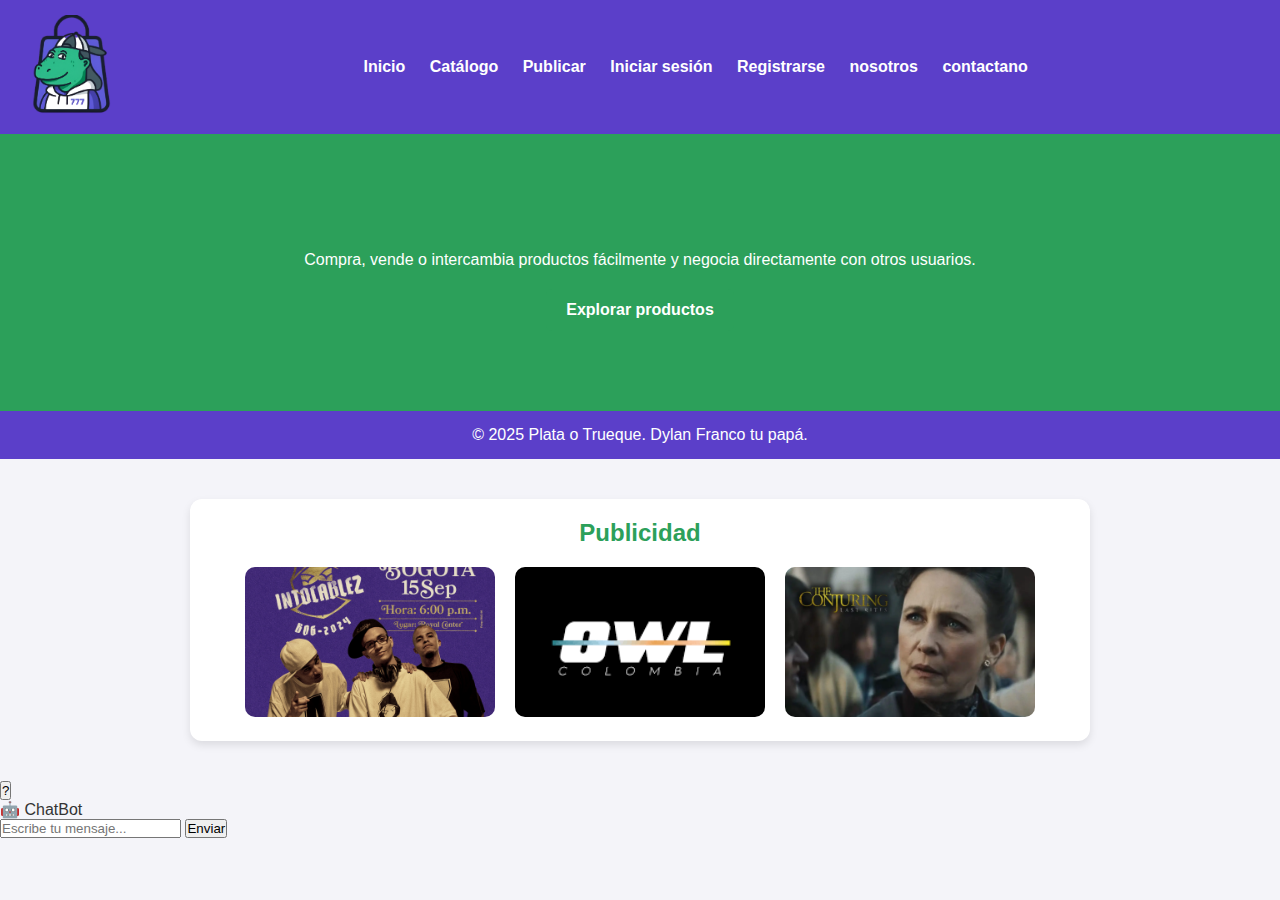
<file: index.html>
<!DOCTYPE html>
<html lang="es">
<head>
  <meta charset="UTF-8">
  <meta name="viewport" content="width=device-width, initial-scale=1.0">
  <title>Plata o Trueque</title>
  <link rel="stylesheet" href="styles.css">
  <title>Mi página</title>
  <link rel="icon" type="image/x-icon" href="logo.ico">

</head>
<body>
  <header>
    <div class="logo">
      <img src="logo.png" alt="Plata o Trueque">
    </div>
    <nav id="menu"></nav>
    <div id="perfil-container" class="perfil-container"></div>
  </header>

  <main>
    <section class="hero" id="bienvenida">
      <h1>Bienvenido a Plata o Trueque</h1>
      <p>Compra, vende o intercambia productos fácilmente y negocia directamente con otros usuarios.</p>
      <a href="catalogo.html" class="btn">Explorar productos</a>
    </section>
  </main>

  <footer>
    <p>&copy; 2025 Plata o Trueque. Dylan Franco tu papá.</p>
  </footer>

  <script>
    const menu = document.getElementById("menu");
    const perfilContainer = document.getElementById("perfil-container");
    const usuario = JSON.parse(localStorage.getItem("usuario"));
    const logueado = localStorage.getItem("logueado");

    if(logueado === "true" && usuario){
      // Menú principal reducido
      menu.innerHTML = `
        <a href="index.html">Inicio</a>
        <a href="catalogo.html">Catálogo</a>
        <a href="publicar.html">Publicar</a>
        <a href="nosotros.html">nosotros</a>
        <a href="contacto.html">contactanos</a>
      `;

      // Foto de perfil
      perfilContainer.innerHTML = `
        <img src="${usuario.foto || 'default.png'}" alt="Perfil" class="perfil-foto" onclick="togglePerfilMenu()">
        <div id="perfil-menu" class="perfil-menu">
          <p><strong>${usuario.nombre}</strong></p>
          <p>${usuario.correo}</p>
          <a href="#" onclick="logout()">Cerrar sesión</a>
        </div>
      `;

      document.getElementById("bienvenida").innerHTML = `
        <h1>¡Hola, ${usuario.nombre}!</h1>
        <p>Explora los productos o publica algo para intercambiar.</p>
        <a href="catalogo.html" class="btn">Ir al catálogo</a>
      `;
    } else {
      menu.innerHTML = `
        <a href="index.html">Inicio</a>
        <a href="catalogo.html">Catálogo</a>
        <a href="publicar.html">Publicar</a>
        <a href="inicioses.html">Iniciar sesión</a>
        <a href="reg.html">Registrarse</a>
        <a href="nosotros.html">nosotros</a>
        <a href="contacto.html">contactano</a>
      `;
    }

    function togglePerfilMenu(){
      const menu = document.getElementById("perfil-menu");
      menu.classList.toggle("show");
    }

    function logout(){
      localStorage.setItem("logueado", "false");
      window.location.href = "index.html";
    }
  </script>
  <div id="perfil-menu" class="perfil-menu">
  <p><strong>${usuario.nombre}</strong></p>
  <p>${usuario.correo}</p>
  <a href="perfil.html">Editar perfil</a>
  <a href="#" onclick="logout()">Cerrar sesión</a>
</div>
<section class="publicidad">
  <h2>Publicidad</h2>
  <div class="anuncios">
    <div class="anuncio">
      <a href="https://alcolirykoz.com/" target="_blank">
        <img src="ad1.jpg" alt="Publicidad 1">
      </a>
    </div>
    <div class="anuncio">
      <a href="https://www.owlcolombia.com/?srsltid=AfmBOoq9RC80V1n2nNoo2dZggU5v62E9jQwVh7_CdHKDck160W_w3xq_" target="_blank">
        <img src="ad2.jpg" alt="Publicidad 2">
      </a>
    </div>
    <div class="anuncio">
      <a href="https://www.youtube.com/watch?v=nXObaGjH4Pc&ab_channel=WarnerBros.PicturesLatinoam%C3%A9rica" target="_blank">
        <img src="ad3.jpg" alt="Publicidad 3">
      </a>
    </div>
  </div>
</section>

  <button class="chatbot-btn" id="chatbotBtn">?</button>

  <!-- Ventana de chat -->
  <div class="chat-window" id="chatWindow">
    <div class="chat-header">🤖 ChatBot</div>
    <div class="chat-messages" id="chatMessages"></div>
    <div class="chat-input">
      <input type="text" id="userInput" placeholder="Escribe tu mensaje...">
      <button id="sendBtn">Enviar</button>
    </div>
  </div>


</body>
</html>
</file>
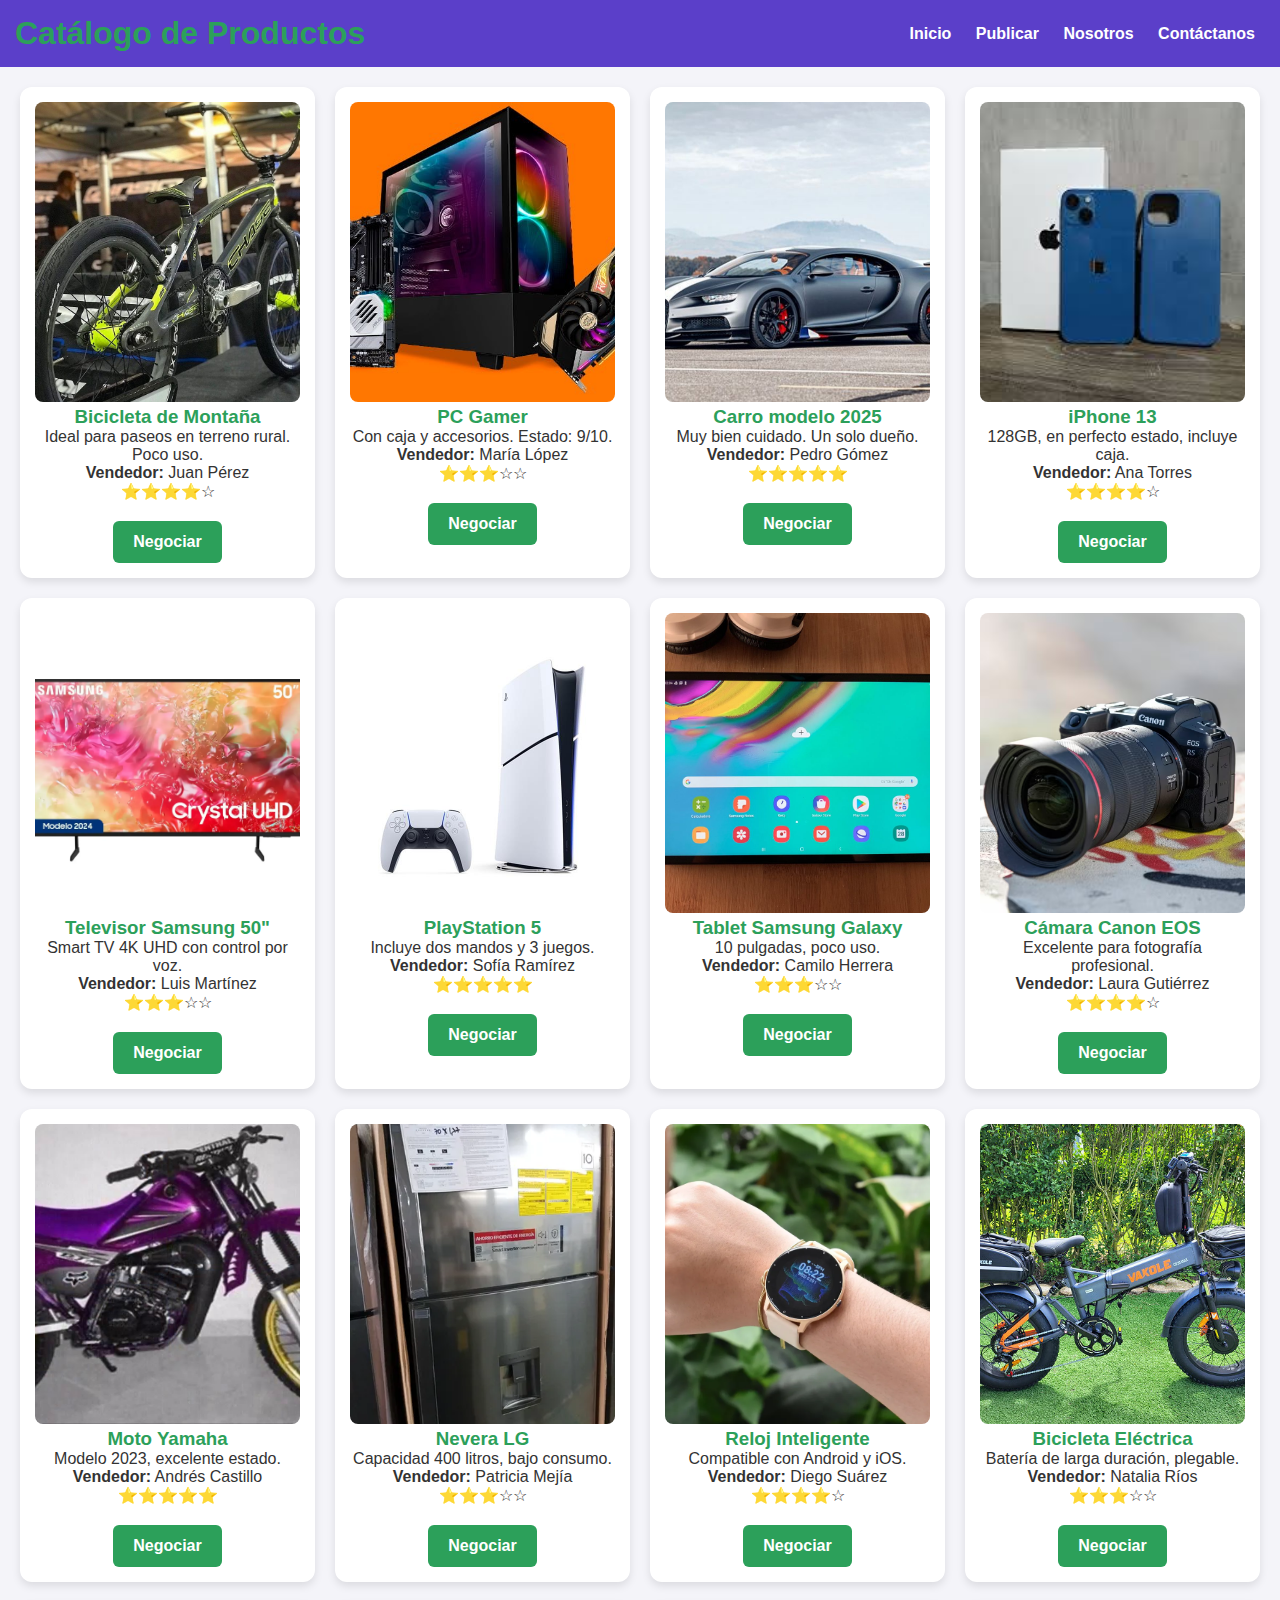
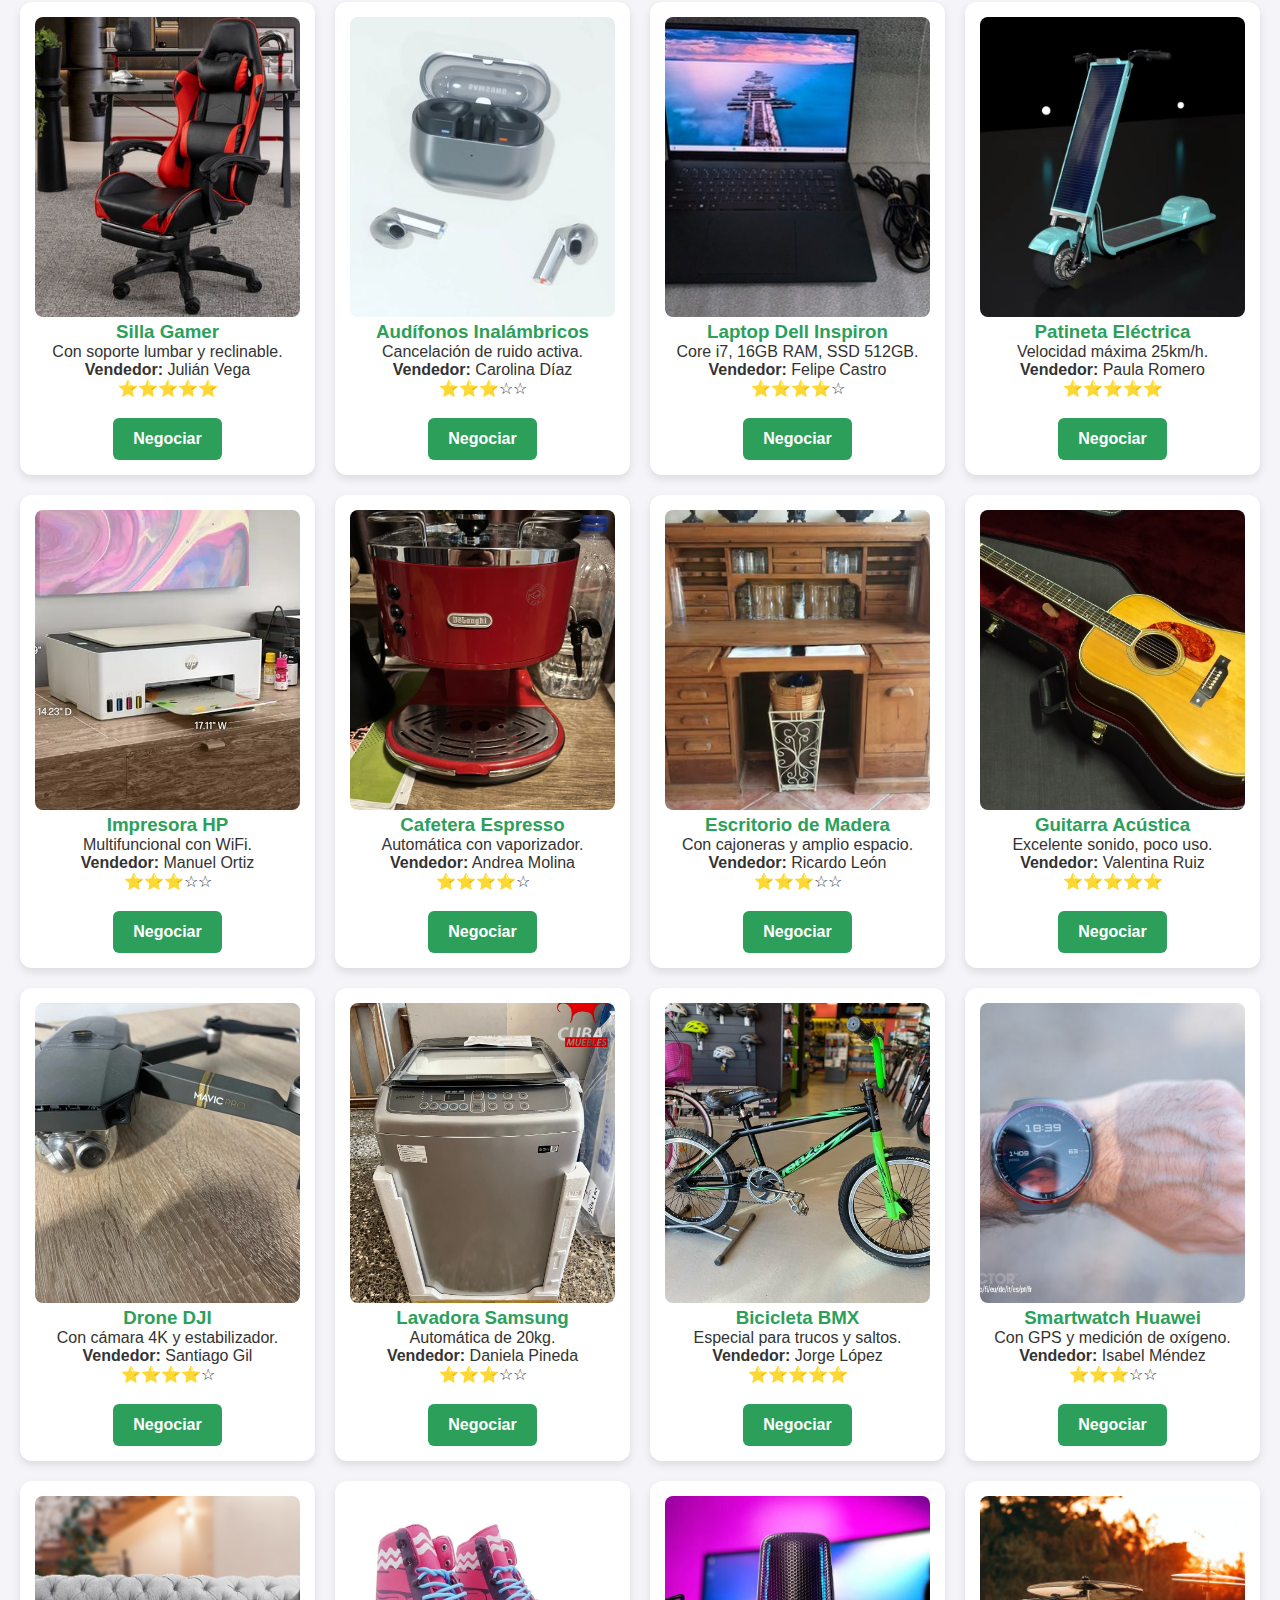
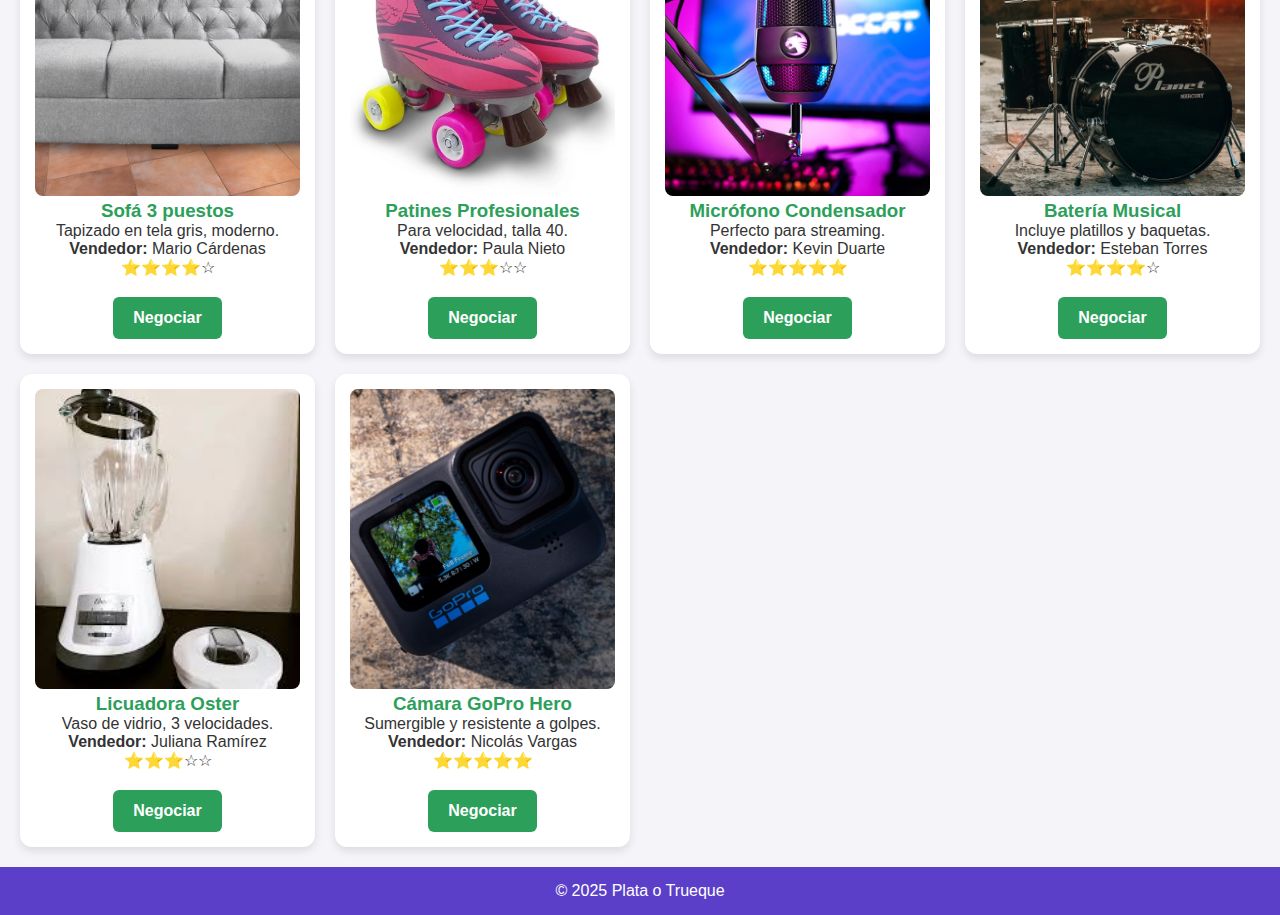
<file: catalogo.html>
<!DOCTYPE html>
<html lang="es">
<head>
  <meta charset="UTF-8">
  <meta name="viewport" content="width=device-width, initial-scale=1.0">
  <title>Catálogo - Plata o Trueque</title>
  <link rel="stylesheet" href="styles.css">
</head>
<body>
  <header>
    <h1>Catálogo de Productos</h1>
    <nav>
      <a href="index.html">Inicio</a>
      <a href="publicar.html">Publicar</a>
      <a href="nosotros.html">Nosotros</a>
      <a href="contacto.html">Contáctanos</a>
    </nav>
  </header>

  <main>
    <section class="catalogo">

      <!-- Producto 1 -->
      <div class="producto">
        <img src="bici.jpg" alt="Bicicleta">
        <h3>Bicicleta de Montaña</h3>
        <p>Ideal para paseos en terreno rural. Poco uso.</p>
        <p><strong>Vendedor:</strong> Juan Pérez</p>
        <div class="estrellas">⭐⭐⭐⭐☆</div>
        <a href="chat.html" class="btn">Negociar</a>
      </div>

      <!-- Producto 2 -->
      <div class="producto">
        <img src="pc.jpg" alt="PC Gamer">
        <h3>PC Gamer</h3>
        <p>Con caja y accesorios. Estado: 9/10.</p>
        <p><strong>Vendedor:</strong> María López</p>
        <div class="estrellas">⭐⭐⭐☆☆</div>
        <a href="chat.html" class="btn">Negociar</a>
      </div>

      <!-- Producto 3 -->
      <div class="producto">
        <img src="carro.jpg" alt="Carro">
        <h3>Carro modelo 2025</h3>
        <p>Muy bien cuidado. Un solo dueño.</p>
        <p><strong>Vendedor:</strong> Pedro Gómez</p>
        <div class="estrellas">⭐⭐⭐⭐⭐</div>
        <a href="chat.html" class="btn">Negociar</a>
      </div>

      <!-- Producto 4 -->
      <div class="producto">
        <img src="producto4.jpg" alt="Celular">
        <h3>iPhone 13</h3>
        <p>128GB, en perfecto estado, incluye caja.</p>
        <p><strong>Vendedor:</strong> Ana Torres</p>
        <div class="estrellas">⭐⭐⭐⭐☆</div>
        <a href="chat.html" class="btn">Negociar</a>
      </div>

      <!-- Producto 5 -->
      <div class="producto">
        <img src="producto5.jpg" alt="Televisor">
        <h3>Televisor Samsung 50"</h3>
        <p>Smart TV 4K UHD con control por voz.</p>
        <p><strong>Vendedor:</strong> Luis Martínez</p>
        <div class="estrellas">⭐⭐⭐☆☆</div>
        <a href="chat.html" class="btn">Negociar</a>
      </div>

      <!-- Producto 6 -->
      <div class="producto">
        <img src="producto6.jpg" alt="Consola PS5">
        <h3>PlayStation 5</h3>
        <p>Incluye dos mandos y 3 juegos.</p>
        <p><strong>Vendedor:</strong> Sofía Ramírez</p>
        <div class="estrellas">⭐⭐⭐⭐⭐</div>
        <a href="chat.html" class="btn">Negociar</a>
      </div>

      <!-- Producto 7 -->
      <div class="producto">
        <img src="producto7.jpg" alt="Tablet">
        <h3>Tablet Samsung Galaxy</h3>
        <p>10 pulgadas, poco uso.</p>
        <p><strong>Vendedor:</strong> Camilo Herrera</p>
        <div class="estrellas">⭐⭐⭐☆☆</div>
        <a href="chat.html" class="btn">Negociar</a>
      </div>

      <!-- Producto 8 -->
      <div class="producto">
        <img src="producto8.jpg" alt="Cámara">
        <h3>Cámara Canon EOS</h3>
        <p>Excelente para fotografía profesional.</p>
        <p><strong>Vendedor:</strong> Laura Gutiérrez</p>
        <div class="estrellas">⭐⭐⭐⭐☆</div>
        <a href="chat.html" class="btn">Negociar</a>
      </div>

      <!-- Producto 9 -->
      <div class="producto">
        <img src="producto9.jpg" alt="Moto">
        <h3>Moto Yamaha</h3>
        <p>Modelo 2023, excelente estado.</p>
        <p><strong>Vendedor:</strong> Andrés Castillo</p>
        <div class="estrellas">⭐⭐⭐⭐⭐</div>
        <a href="chat.html" class="btn">Negociar</a>
      </div>

      <!-- Producto 10 -->
      <div class="producto">
        <img src="producto10.jpg" alt="Nevera">
        <h3>Nevera LG</h3>
        <p>Capacidad 400 litros, bajo consumo.</p>
        <p><strong>Vendedor:</strong> Patricia Mejía</p>
        <div class="estrellas">⭐⭐⭐☆☆</div>
        <a href="chat.html" class="btn">Negociar</a>
      </div>

      <!-- Producto 11 -->
      <div class="producto">
        <img src="producto11.jpg" alt="Reloj">
        <h3>Reloj Inteligente</h3>
        <p>Compatible con Android y iOS.</p>
        <p><strong>Vendedor:</strong> Diego Suárez</p>
        <div class="estrellas">⭐⭐⭐⭐☆</div>
        <a href="chat.html" class="btn">Negociar</a>
      </div>

      <!-- Producto 12 -->
      <div class="producto">
        <img src="producto12.jpg" alt="Bicicleta Eléctrica">
        <h3>Bicicleta Eléctrica</h3>
        <p>Batería de larga duración, plegable.</p>
        <p><strong>Vendedor:</strong> Natalia Ríos</p>
        <div class="estrellas">⭐⭐⭐☆☆</div>
        <a href="chat.html" class="btn">Negociar</a>
      </div>

      <!-- Producto 13 -->
      <div class="producto">
        <img src="producto13.jpg" alt="Silla Gamer">
        <h3>Silla Gamer</h3>
        <p>Con soporte lumbar y reclinable.</p>
        <p><strong>Vendedor:</strong> Julián Vega</p>
        <div class="estrellas">⭐⭐⭐⭐⭐</div>
        <a href="chat.html" class="btn">Negociar</a>
      </div>

      <!-- Producto 14 -->
      <div class="producto">
        <img src="producto14.jpg" alt="Audífonos">
        <h3>Audífonos Inalámbricos</h3>
        <p>Cancelación de ruido activa.</p>
        <p><strong>Vendedor:</strong> Carolina Díaz</p>
        <div class="estrellas">⭐⭐⭐☆☆</div>
        <a href="chat.html" class="btn">Negociar</a>
      </div>

      <!-- Producto 15 -->
      <div class="producto">
        <img src="producto15.jpg" alt="Laptop">
        <h3>Laptop Dell Inspiron</h3>
        <p>Core i7, 16GB RAM, SSD 512GB.</p>
        <p><strong>Vendedor:</strong> Felipe Castro</p>
        <div class="estrellas">⭐⭐⭐⭐☆</div>
        <a href="chat.html" class="btn">Negociar</a>
      </div>

      <!-- Producto 16 -->
      <div class="producto">
        <img src="producto16.jpg" alt="Patineta Eléctrica">
        <h3>Patineta Eléctrica</h3>
        <p>Velocidad máxima 25km/h.</p>
        <p><strong>Vendedor:</strong> Paula Romero</p>
        <div class="estrellas">⭐⭐⭐⭐⭐</div>
        <a href="chat.html" class="btn">Negociar</a>
      </div>

      <!-- Producto 17 -->
      <div class="producto">
        <img src="producto17.jpg" alt="Impresora">
        <h3>Impresora HP</h3>
        <p>Multifuncional con WiFi.</p>
        <p><strong>Vendedor:</strong> Manuel Ortiz</p>
        <div class="estrellas">⭐⭐⭐☆☆</div>
        <a href="chat.html" class="btn">Negociar</a>
      </div>

      <!-- Producto 18 -->
      <div class="producto">
        <img src="producto18.jpg" alt="Cafetera">
        <h3>Cafetera Espresso</h3>
        <p>Automática con vaporizador.</p>
        <p><strong>Vendedor:</strong> Andrea Molina</p>
        <div class="estrellas">⭐⭐⭐⭐☆</div>
        <a href="chat.html" class="btn">Negociar</a>
      </div>

      <!-- Producto 19 -->
      <div class="producto">
        <img src="producto19.jpg" alt="Escritorio">
        <h3>Escritorio de Madera</h3>
        <p>Con cajoneras y amplio espacio.</p>
        <p><strong>Vendedor:</strong> Ricardo León</p>
        <div class="estrellas">⭐⭐⭐☆☆</div>
        <a href="chat.html" class="btn">Negociar</a>
      </div>

      <!-- Producto 20 -->
      <div class="producto">
        <img src="producto20.jpg" alt="Guitarra">
        <h3>Guitarra Acústica</h3>
        <p>Excelente sonido, poco uso.</p>
        <p><strong>Vendedor:</strong> Valentina Ruiz</p>
        <div class="estrellas">⭐⭐⭐⭐⭐</div>
        <a href="chat.html" class="btn">Negociar</a>
      </div>

      <!-- Producto 21 -->
      <div class="producto">
        <img src="producto21.jpg" alt="Drone">
        <h3>Drone DJI</h3>
        <p>Con cámara 4K y estabilizador.</p>
        <p><strong>Vendedor:</strong> Santiago Gil</p>
        <div class="estrellas">⭐⭐⭐⭐☆</div>
        <a href="chat.html" class="btn">Negociar</a>
      </div>

      <!-- Producto 22 -->
      <div class="producto">
        <img src="producto22.jpg" alt="Lavadora">
        <h3>Lavadora Samsung</h3>
        <p>Automática de 20kg.</p>
        <p><strong>Vendedor:</strong> Daniela Pineda</p>
        <div class="estrellas">⭐⭐⭐☆☆</div>
        <a href="chat.html" class="btn">Negociar</a>
      </div>

      <!-- Producto 23 -->
      <div class="producto">
        <img src="producto23.jpg" alt="Bicicleta BMX">
        <h3>Bicicleta BMX</h3>
        <p>Especial para trucos y saltos.</p>
        <p><strong>Vendedor:</strong> Jorge López</p>
        <div class="estrellas">⭐⭐⭐⭐⭐</div>
        <a href="chat.html" class="btn">Negociar</a>
      </div>

      <!-- Producto 24 -->
      <div class="producto">
        <img src="producto24.jpg" alt="Smartwatch">
        <h3>Smartwatch Huawei</h3>
        <p>Con GPS y medición de oxígeno.</p>
        <p><strong>Vendedor:</strong> Isabel Méndez</p>
        <div class="estrellas">⭐⭐⭐☆☆</div>
        <a href="chat.html" class="btn">Negociar</a>
      </div>

      <!-- Producto 25 -->
      <div class="producto">
        <img src="producto25.jpg" alt="Sofá">
        <h3>Sofá 3 puestos</h3>
        <p>Tapizado en tela gris, moderno.</p>
        <p><strong>Vendedor:</strong> Mario Cárdenas</p>
        <div class="estrellas">⭐⭐⭐⭐☆</div>
        <a href="chat.html" class="btn">Negociar</a>
      </div>

      <!-- Producto 26 -->
      <div class="producto">
        <img src="producto26.jpg" alt="Patines">
        <h3>Patines Profesionales</h3>
        <p>Para velocidad, talla 40.</p>
        <p><strong>Vendedor:</strong> Paula Nieto</p>
        <div class="estrellas">⭐⭐⭐☆☆</div>
        <a href="chat.html" class="btn">Negociar</a>
      </div>

      <!-- Producto 27 -->
      <div class="producto">
        <img src="producto27.jpg" alt="Micrófono">
        <h3>Micrófono Condensador</h3>
        <p>Perfecto para streaming.</p>
        <p><strong>Vendedor:</strong> Kevin Duarte</p>
        <div class="estrellas">⭐⭐⭐⭐⭐</div>
        <a href="chat.html" class="btn">Negociar</a>
      </div>

      <!-- Producto 28 -->
      <div class="producto">
        <img src="producto28.jpg" alt="Batería">
        <h3>Batería Musical</h3>
        <p>Incluye platillos y baquetas.</p>
        <p><strong>Vendedor:</strong> Esteban Torres</p>
        <div class="estrellas">⭐⭐⭐⭐☆</div>
        <a href="chat.html" class="btn">Negociar</a>
      </div>

      <!-- Producto 29 -->
      <div class="producto">
        <img src="producto29.jpg" alt="Licuadora">
        <h3>Licuadora Oster</h3>
        <p>Vaso de vidrio, 3 velocidades.</p>
        <p><strong>Vendedor:</strong> Juliana Ramírez</p>
        <div class="estrellas">⭐⭐⭐☆☆</div>
        <a href="chat.html" class="btn">Negociar</a>
      </div>

      <!-- Producto 30 -->
      <div class="producto">
        <img src="producto30.jpg" alt="Cámara GoPro">
        <h3>Cámara GoPro Hero</h3>
        <p>Sumergible y resistente a golpes.</p>
        <p><strong>Vendedor:</strong> Nicolás Vargas</p>
        <div class="estrellas">⭐⭐⭐⭐⭐</div>
        <a href="chat.html" class="btn">Negociar</a>
      </div>

    </section>
  </main>

  <footer>
    <p>&copy; 2025 Plata o Trueque</p>
  </footer>
</body>
</html>
</file>
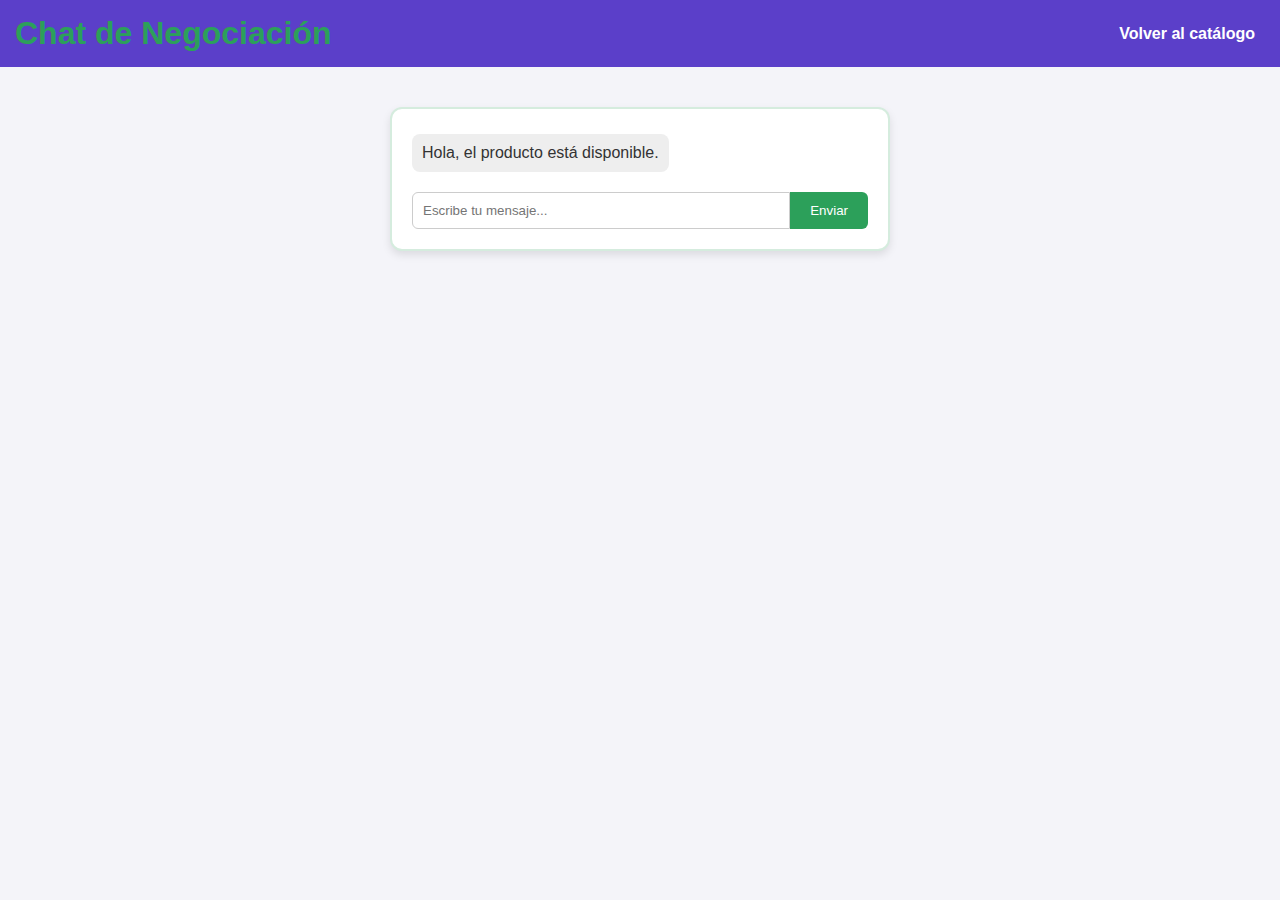
<file: chat.html>
<!DOCTYPE html>
<html lang="es">
<head>
  <meta charset="UTF-8">
  <meta name="viewport" content="width=device-width, initial-scale=1.0">
  <title>Chat - Plata o Trueque</title>
  <link rel="stylesheet" href="styles.css">
  <link rel="icon" type="image/x-icon" href="logo.ico">
</head>
<body>
  <header>
    <h1>Chat de Negociación</h1>
    <nav>
      <a href="catalogo.html">Volver al catálogo</a>
    </nav>
  </header>
  <main>
    <div class="chat-container">
      <div class="mensajes" id="mensajes">
        <div class="mensaje vendedor">Hola, el producto está disponible.</div>
      </div>
      <form class="chat-form" onsubmit="enviarMensaje(event)">
        <input type="text" id="mensajeInput" placeholder="Escribe tu mensaje..." required>
        <button type="submit">Enviar</button>
      </form>
    </div>
  </main>
  <script>
    function enviarMensaje(e){
      e.preventDefault();
      const input=document.getElementById('mensajeInput');
      const mensajes=document.getElementById('mensajes');
      const nuevo=document.createElement('div');
      nuevo.classList.add('mensaje','comprador');
      nuevo.innerText=input.value;
      mensajes.appendChild(nuevo);
      input.value="";
      mensajes.scrollTop=mensajes.scrollHeight;
    }
  </script>
</body>
</html>
</file>
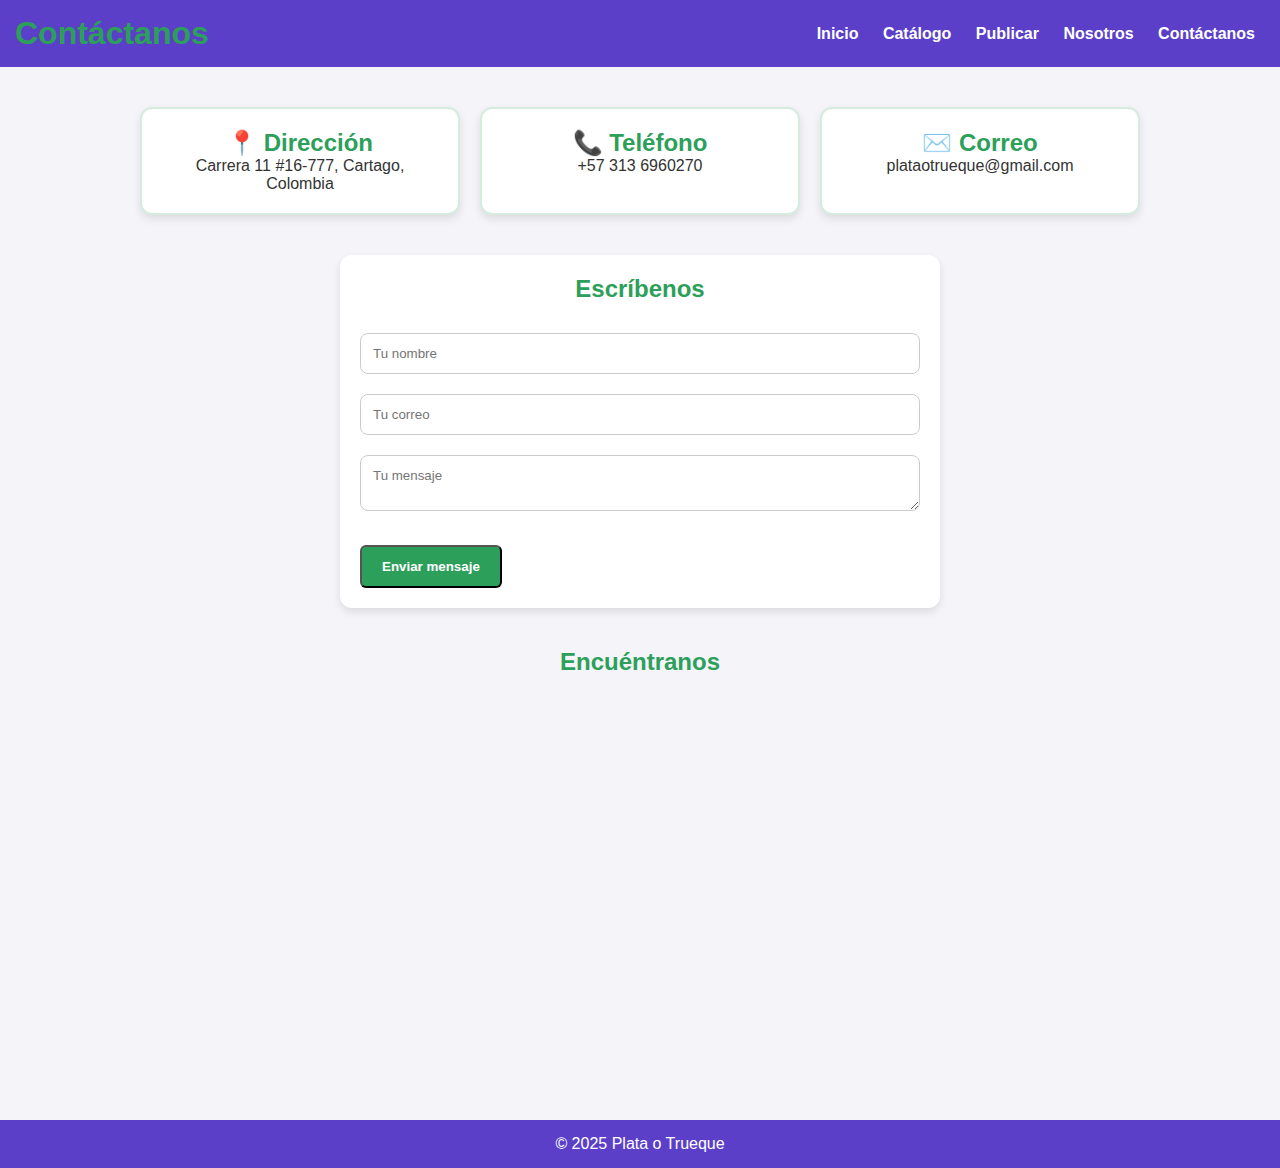
<file: contacto.html>
<!DOCTYPE html>
<html lang="es">
<head>
  <meta charset="UTF-8">
  <meta name="viewport" content="width=device-width, initial-scale=1.0">
  <title>Contáctanos - Plata o Trueque</title>
  <link rel="stylesheet" href="styles.css">
  <link rel="icon" type="image/x-icon" href="logo.ico">
</head>
<body>
  <header>
    <h1>Contáctanos</h1>
    <nav>
      <a href="index.html">Inicio</a>
      <a href="catalogo.html">Catálogo</a>
      <a href="publicar.html">Publicar</a>
      <a href="nosotros.html">Nosotros</a>
      <a href="contacto.html">Contáctanos</a>
    </nav>
  </header>

  <main>
    <section class="contacto-info">
      <div class="card">
        <h2>📍 Dirección</h2>
        <p>Carrera 11 #16-777, Cartago, Colombia</p>
      </div>
      <div class="card">
        <h2>📞 Teléfono</h2>
        <p>+57 313 6960270</p>
      </div>
      <div class="card">
        <h2>✉️ Correo</h2>
        <p>plataotrueque@gmail.com</p>
      </div>
    </section>

    <section class="contacto-form">
      <h2>Escríbenos</h2>
      <form>
        <input type="text" placeholder="Tu nombre" required>
        <input type="email" placeholder="Tu correo" required>
        <textarea placeholder="Tu mensaje" required></textarea>
        <button type="submit" class="btn">Enviar mensaje</button>
      </form>
    </section>

    <section class="contacto-mapa">
      <h2>Encuéntranos</h2>
      <div class="map-container">
        <iframe 
  src="https://www.google.com/maps/embed?pb=!1m18!1m12!1m3!1d3976.917210649046!2d-75.9188776!3d4.7434367!2m3!1f0!2f0!3f0!3m2!1i1024!2i768!4f13.1!3m3!1m2!1s0x8e386fe147557b65%3A0xaed871db23bdb5d8!2sInstituci%C3%B3n%20Educativa%20Gabo!5e0!3m2!1ses-419!2sco!4v1699999999999!5m2!1ses-419!2sco" 
  width="100%" 
  height="400" 
  style="border:0;" 
  allowfullscreen="" 
  loading="lazy" 
  referrerpolicy="no-referrer-when-downgrade">
</iframe>

      </div>
    </section>
  </main>

  <footer>
    <p>&copy; 2025 Plata o Trueque</p>
  </footer>
</body>
</html>
</file>
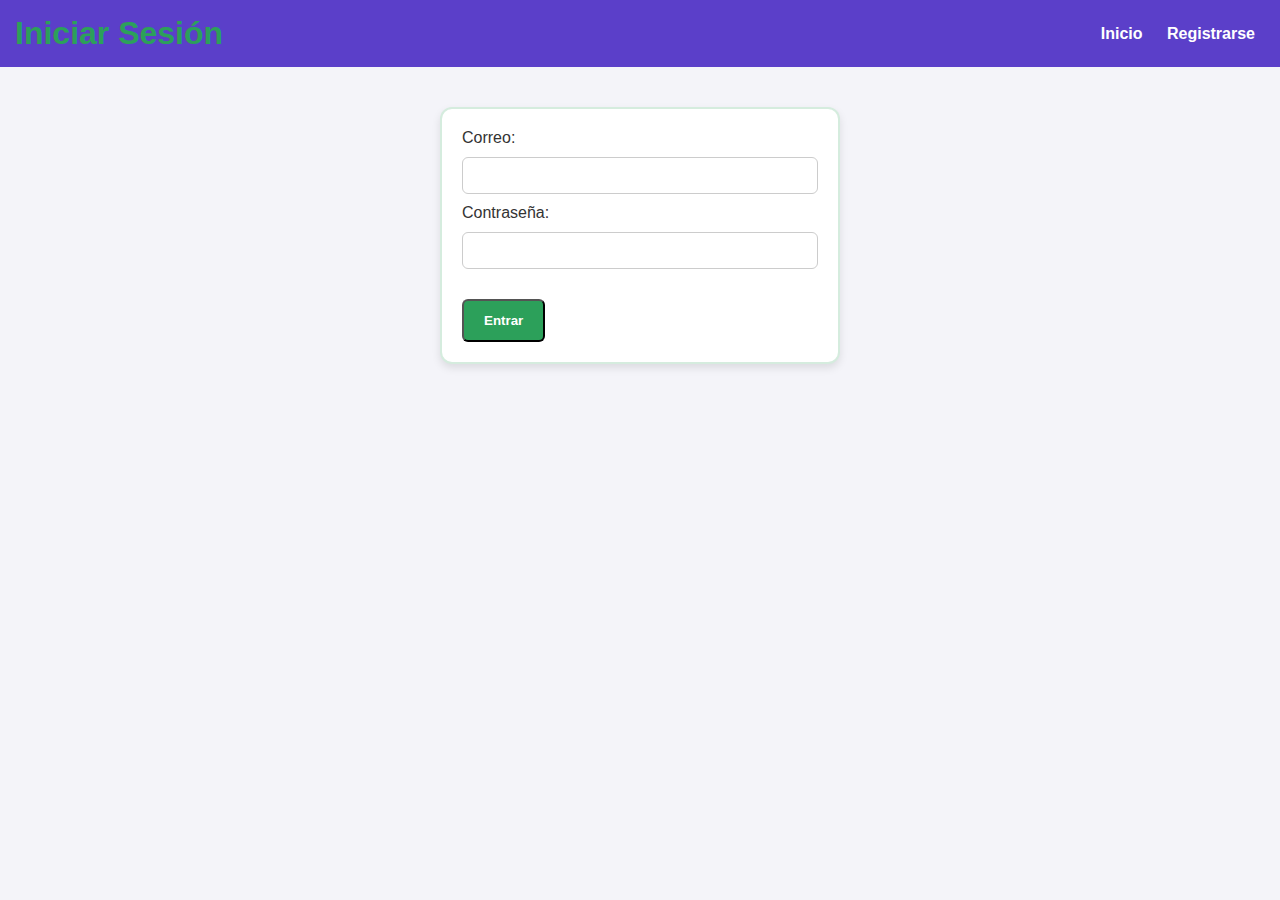
<file: inicioses.html>
<!DOCTYPE html>
<html lang="es">
<head>
  <meta charset="UTF-8">
  <meta name="viewport" content="width=device-width, initial-scale=1.0">
  <title>Iniciar Sesión - Plata o Trueque</title>
  <link rel="stylesheet" href="styles.css">
  <link rel="icon" type="image/x-icon" href="logo.ico">
</head>
<body>
  <header>
    <h1>Iniciar Sesión</h1>
    <nav>
      <a href="index.html">Inicio</a>
      <a href="reg.html">Registrarse</a>
    </nav>
  </header>
  <main>
    <div class="form-container">
      <form onsubmit="login(event)">
        <label for="correo">Correo:</label>
        <input type="email" id="correo" required>
        <label for="password">Contraseña:</label>
        <input type="password" id="password" required>
        <button type="submit" class="btn">Entrar</button>
      </form>
      <p id="mensaje"></p>
    </div>
  </main>
  <script>
    function login(e){
      e.preventDefault();
      const correo = document.getElementById('correo').value;
      const password = document.getElementById('password').value;
      const usuario = JSON.parse(localStorage.getItem("usuario"));

      if(usuario && usuario.correo === correo && usuario.password === password){
        localStorage.setItem("logueado", "true");
        document.getElementById('mensaje').innerText = "Bienvenido " + usuario.nombre;
        setTimeout(()=>window.location.href="index.html",1500);
      } else {
        document.getElementById('mensaje').innerText = "Correo o contraseña incorrectos.";
      }
    }
  </script>
</body>
</html>
</file>
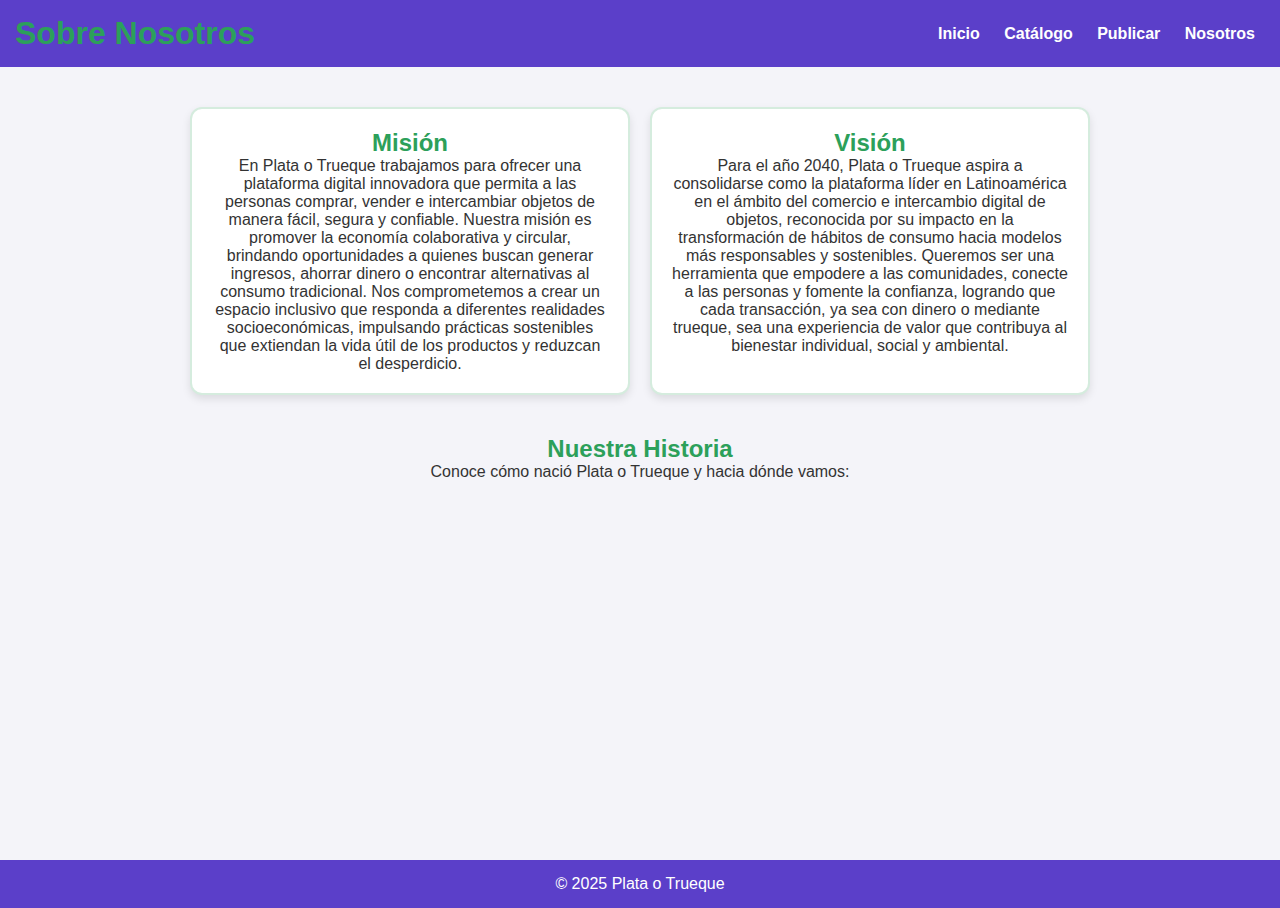
<file: nosotros.html>
<!DOCTYPE html>
<html lang="es">
<head>
  <meta charset="UTF-8">
  <meta name="viewport" content="width=device-width, initial-scale=1.0">
  <title>Nosotros - Plata o Trueque</title>
  <link rel="stylesheet" href="styles.css">
  <link rel="icon" type="image/x-icon" href="logo.ico">
</head>
<body>
  <header>
    <h1>Sobre Nosotros</h1>
    <nav>
      <a href="index.html">Inicio</a>
      <a href="catalogo.html">Catálogo</a>
      <a href="publicar.html">Publicar</a>
      <a href="nosotros.html">Nosotros</a>
    </nav>
  </header>

  <main>
    <section class="nosotros">
      <div class="card">
        <h2>Misión</h2>
        <p>En Plata o Trueque trabajamos para ofrecer una plataforma digital innovadora que permita a las personas comprar, vender e intercambiar objetos de manera fácil, segura y confiable. Nuestra misión es promover la economía colaborativa y circular, brindando oportunidades a quienes buscan generar ingresos, ahorrar dinero o encontrar alternativas al consumo tradicional. Nos comprometemos a crear un espacio inclusivo que responda a diferentes realidades socioeconómicas, impulsando prácticas sostenibles que extiendan la vida útil de los productos y reduzcan el desperdicio.</p>
      </div>
      <div class="card">
        <h2>Visión</h2>
        <p>Para el año 2040, Plata o Trueque aspira a consolidarse como la plataforma líder en Latinoamérica en el ámbito del comercio e intercambio digital de objetos, reconocida por su impacto en la transformación de hábitos de consumo hacia modelos más responsables y sostenibles. Queremos ser una herramienta que empodere a las comunidades, conecte a las personas y fomente la confianza, logrando que cada transacción, ya sea con dinero o mediante trueque, sea una experiencia de valor que contribuya al bienestar individual, social y ambiental.</p>
      </div>
    </section>

    <section class="historia">
      <h2>Nuestra Historia</h2>
      <p>Conoce cómo nació Plata o Trueque y hacia dónde vamos:</p>
      <div class="video-container">
        <iframe width="560" height="315" src="https://www.youtube.com/embed/JqlFhNM6Kk8" title="Historia Plata o Trueque" frameborder="0" allowfullscreen></iframe>
      </div>
    </section>
  </main>

  <footer>
    <p>&copy; 2025 Plata o Trueque</p>
  </footer>
</body>
</html>
</file>
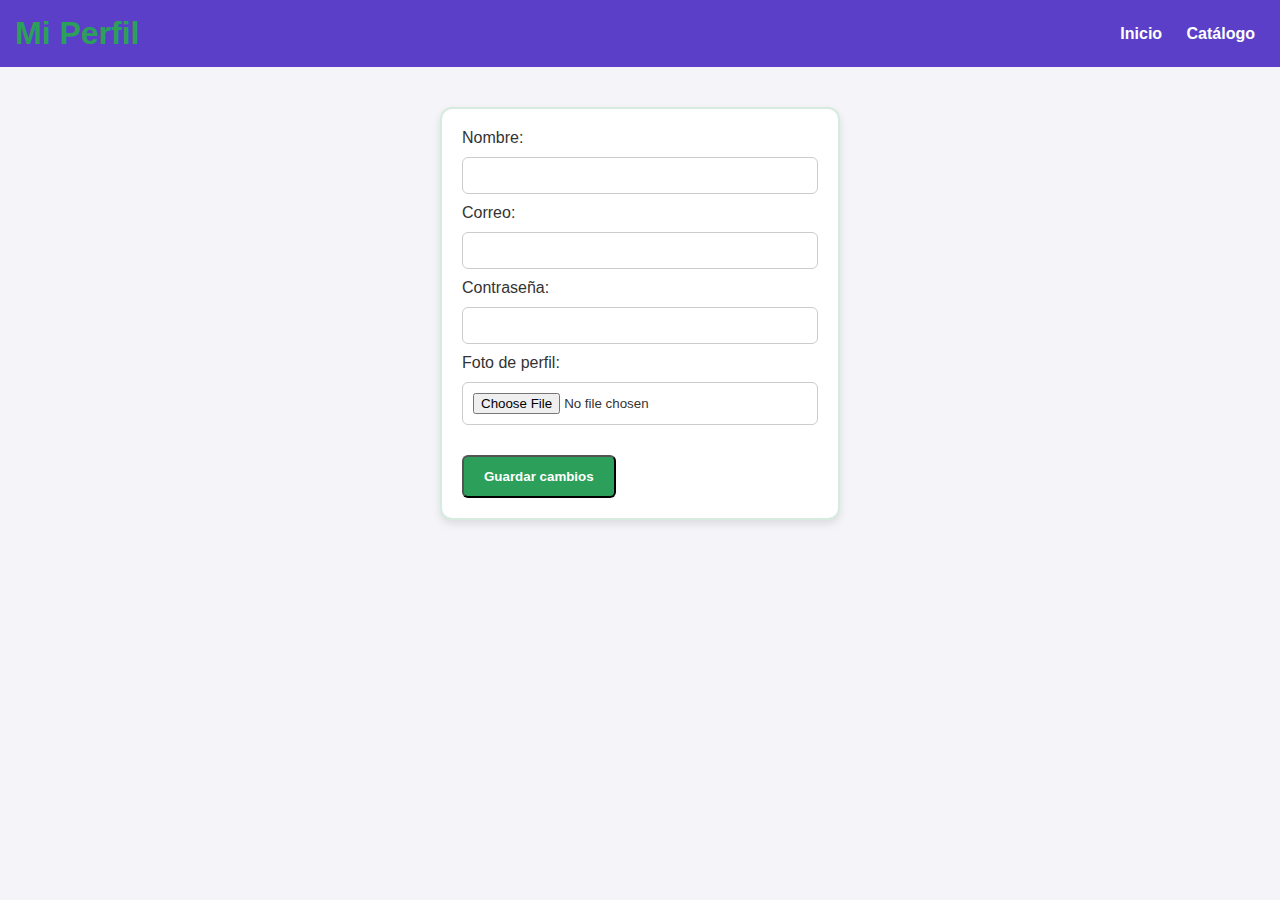
<file: perfil.html>
<!DOCTYPE html>
<html lang="es">
<head>
  <meta charset="UTF-8">
  <meta name="viewport" content="width=device-width, initial-scale=1.0">
  <title>Mi Perfil - Plata o Trueque</title>
  <link rel="stylesheet" href="styles.css">
</head>
<body>
  <header>
    <h1>Mi Perfil</h1>
    <nav>
      <a href="index.html">Inicio</a>
      <a href="catalogo.html">Catálogo</a>
    </nav>
  </header>

  <main>
    <div class="form-container">
      <form onsubmit="guardarPerfil(event)">
        <label for="nombre">Nombre:</label>
        <input type="text" id="nombre" required>

        <label for="correo">Correo:</label>
        <input type="email" id="correo" required>

        <label for="password">Contraseña:</label>
        <input type="password" id="password" required>

        <label for="foto">Foto de perfil:</label>
        <input type="file" id="foto" accept="image/*">

        <button type="submit" class="btn">Guardar cambios</button>
      </form>
      <p id="mensaje"></p>
    </div>
  </main>

  <script>
    const usuario = JSON.parse(localStorage.getItem("usuario"));
    if(usuario){
      document.getElementById("nombre").value = usuario.nombre;
      document.getElementById("correo").value = usuario.correo;
      document.getElementById("password").value = usuario.password;
    }

    function guardarPerfil(e){
      e.preventDefault();
      const nombre = document.getElementById('nombre').value;
      const correo = document.getElementById('correo').value;
      const password = document.getElementById('password').value;
      const fotoInput = document.getElementById('foto');

      const guardar = (foto) => {
        localStorage.setItem("usuario", JSON.stringify({nombre, correo, password, foto}));
        document.getElementById('mensaje').innerText = "Perfil actualizado correctamente ✅";
        setTimeout(()=>window.location.href="index.html", 1500);
      };

      if(fotoInput.files[0]){
        const reader = new FileReader();
        reader.onload = ()=>guardar(reader.result);
        reader.readAsDataURL(fotoInput.files[0]);
      } else {
        guardar(usuario.foto);
      }
    }
  </script>
</body>
</html>
</file>
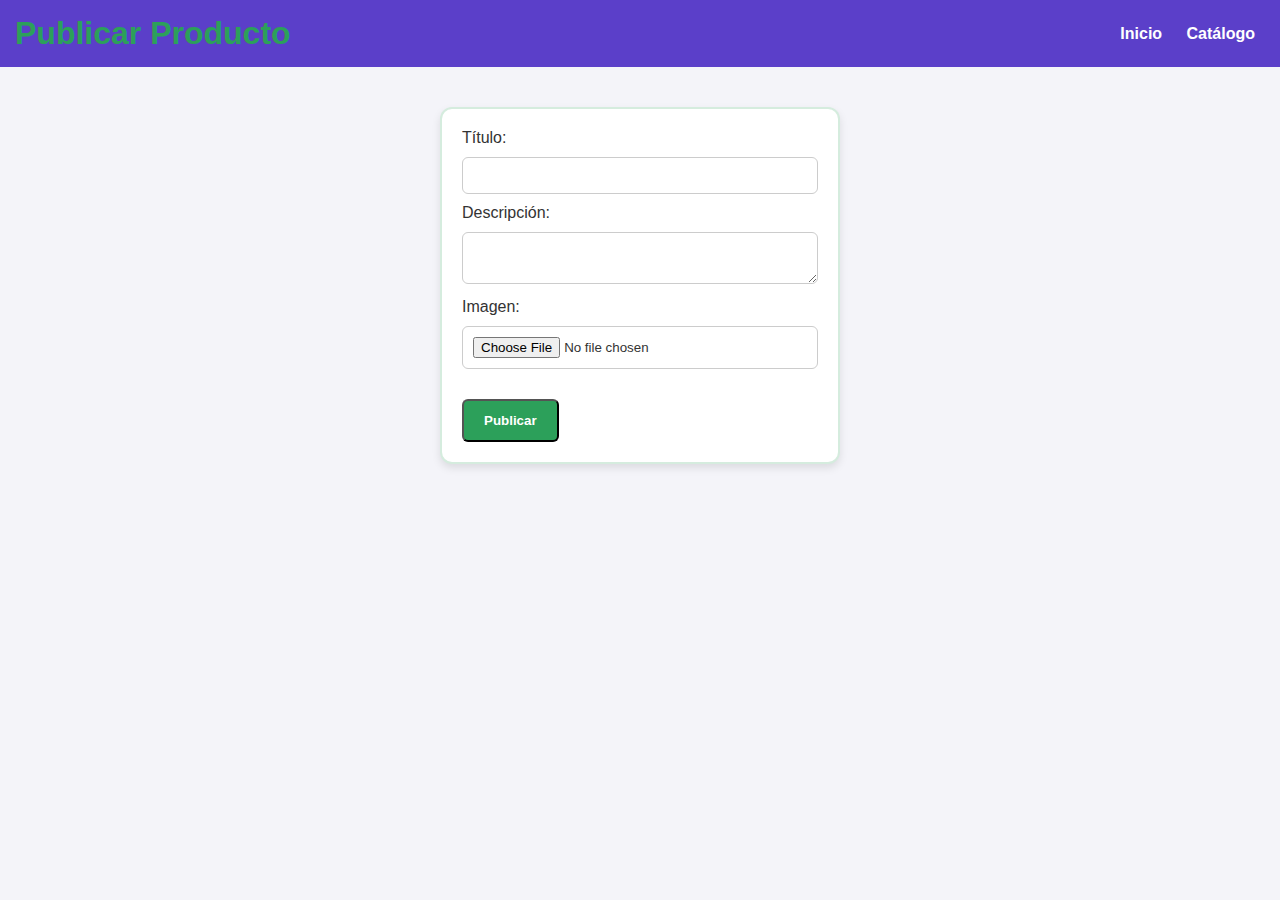
<file: publicar.html>
<!DOCTYPE html>
<html lang="es">
<head>
  <meta charset="UTF-8">
  <meta name="viewport" content="width=device-width, initial-scale=1.0">
  <title>Publicar Producto - Plata o Trueque</title>
  <link rel="stylesheet" href="styles.css">
  <link rel="icon" type="image/x-icon" href="logo.ico">
</head>
<body>
  <header>
    <h1>Publicar Producto</h1>
    <nav>
      <a href="index.html">Inicio</a>
      <a href="catalogo.html">Catálogo</a>
    </nav>
  </header>
  <main>
    <div class="form-container">
      <form onsubmit="publicar(event)">
        <label for="titulo">Título:</label>
        <input type="text" id="titulo" required>
        <label for="descripcion">Descripción:</label>
        <textarea id="descripcion" required></textarea>
        <label for="imagen">Imagen:</label>
        <input type="file" id="imagen">
        <button type="submit" class="btn">Publicar</button>
      </form>
      <p id="mensaje"></p>
    </div>
  </main>
  <script>
    function publicar(e){
      e.preventDefault();
      const titulo=document.getElementById('titulo').value;
      document.getElementById('mensaje').innerText="Producto '"+titulo+"' publicado.";
    }
  </script>
</body>
</html>
</file>
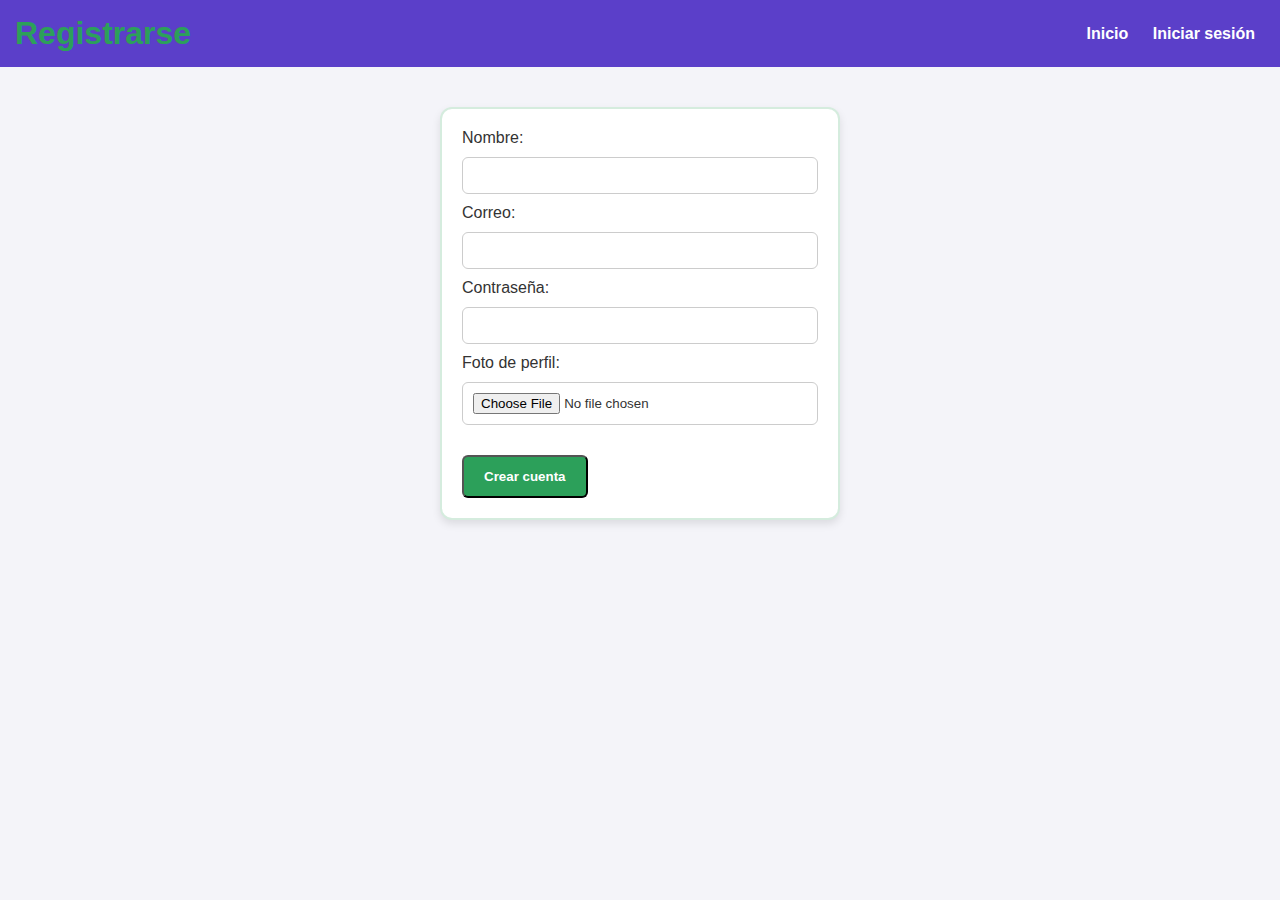
<file: reg.html>
<!DOCTYPE html>
<html lang="es">
<head>
  <meta charset="UTF-8">
  <meta name="viewport" content="width=device-width, initial-scale=1.0">
  <title>Registro - Plata o Trueque</title>
  <link rel="stylesheet" href="styles.css">
  <link rel="icon" type="image/x-icon" href="logo.ico">
</head>
<body>
  <header>
    <h1>Registrarse</h1>
    <nav>
      <a href="index.html">Inicio</a>
      <a href="inicioses.html">Iniciar sesión</a>
    </nav>
  </header>
  <main>
    <div class="form-container">
      <form onsubmit="registrar(event)">
        <label for="nombre">Nombre:</label>
        <input type="text" id="nombre" required>
        
        <label for="correo">Correo:</label>
        <input type="email" id="correo" required>
        
        <label for="password">Contraseña:</label>
        <input type="password" id="password" required>
        
        <label for="foto">Foto de perfil:</label>
        <input type="file" id="foto" accept="image/*">
        
        <button type="submit" class="btn">Crear cuenta</button>
      </form>
      <p id="mensaje"></p>
    </div>
  </main>
  <script>
    function registrar(e){
      e.preventDefault();
      const nombre = document.getElementById('nombre').value;
      const correo = document.getElementById('correo').value;
      const password = document.getElementById('password').value;
      const fotoInput = document.getElementById('foto');
      
      const reader = new FileReader();
      reader.onload = function(){
        const foto = reader.result; // Base64 de la foto
        localStorage.setItem("usuario", JSON.stringify({nombre, correo, password, foto}));
        document.getElementById('mensaje').innerText = "¡Registro exitoso, " + nombre + "!";
        setTimeout(()=>window.location.href="inicioses.html", 1500);
      };
      if(fotoInput.files[0]){
        reader.readAsDataURL(fotoInput.files[0]);
      } else {
        // Si no sube foto, se guarda con una imagen por defecto
        localStorage.setItem("usuario", JSON.stringify({nombre, correo, password, foto:"default.png"}));
        document.getElementById('mensaje').innerText = "¡Registro exitoso, " + nombre + "!";
        setTimeout(()=>window.location.href="inicioses.html", 1500);
      }
    }
  </script>
</body>
</html>
</file>
<file: styles.css>
*{margin:0;padding:0;box-sizing:border-box;font-family:Arial,sans-serif}
body{background:#f4f4f9;color:#333}
header{background:#5B3FC9;color:white;padding:15px;display:flex;justify-content:space-between;align-items:center}
header .logo img{height:100px}
nav a{color:white;text-decoration:none;margin:0 10px;font-weight:bold}
nav a:hover{text-decoration:underline}
.hero{text-align:center;padding:80px 20px;background:#2CA05A;color:white}
.btn{display:inline-block;background:#5B3FC9;color:white;padding:12px 20px;border-radius:6px;text-decoration:none;margin-top:20px}
.btn:hover{background:#2CA05A}
.catalogo{display:grid;grid-template-columns:repeat(4, 1fr);gap:20px;padding:20px}
.producto{background:white;padding:15px;border-radius:12px;box-shadow:0 4px 8px rgba(0,0,0,0.1);text-align:center}
.producto img{width:100%;height:300px;object-fit:cover;border-radius:8px}
.form-container{max-width:400px;margin:40px auto;background:white;padding:20px;border-radius:12px;box-shadow:0 4px 8px rgba(0,0,0,0.1)}
.form-container input,.form-container textarea{width:100%;padding:10px;margin:10px 0;border:1px solid #ccc;border-radius:6px}
.chat-container{max-width:500px;margin:40px auto;background:white;padding:20px;border-radius:12px;box-shadow:0 4px 8px rgba(0,0,0,0.1);display:flex;flex-direction:column}
.mensajes{max-height:300px;overflow-y:auto;margin-bottom:15px;display:flex;flex-direction:column}
.mensaje{padding:10px;margin:5px 0;border-radius:8px;max-width:70%}
.mensaje.vendedor{background:#eee;align-self:flex-start}
.mensaje.comprador{background:#5B3FC9;color:white;align-self:flex-end}
.chat-form{display:flex}
.chat-form input{flex:1;padding:10px;border-radius:6px 0 0 6px;border:1px solid #ccc}
.chat-form button{background:#2CA05A;border:none;color:white;padding:10px 20px;border-radius:0 6px 6px 0;cursor:pointer}
.perfil-container {
  position: relative;
}

.perfil-foto {
  width: 40px;
  height: 40px;
  border-radius: 50%;
  cursor: pointer;
  border: 2px solid white;
}

.perfil-menu {
  display: none;
  position: absolute;
  right: 0;
  top: 50px;
  background: white;
  color: #333;
  padding: 10px;
  border-radius: 8px;
  box-shadow: 0 4px 8px rgba(0,0,0,0.2);
  min-width: 180px;
  z-index: 100;
}

.perfil-menu.show {
  display: block;
}

.perfil-menu p {
  margin: 5px 0;
}

.perfil-menu a {
  display: block;
  margin-top: 10px;
  text-decoration: none;
  color: #5B3FC9;
  font-weight: bold;
}

.perfil-menu a:hover {
  color: #2CA05A;
}
/* --- Publicidad --- */
.publicidad {
  margin: 40px auto;
  padding: 20px;
  background: #fff;
  border-radius: 12px;
  max-width: 900px;
  box-shadow: 0 4px 8px rgba(0,0,0,0.1);
  text-align: center;
}

.publicidad h2 {
  margin-bottom: 20px;
  color: #5B3FC9;
}

.anuncios {
  display: flex;
  justify-content: center;
  gap: 20px;
  flex-wrap: wrap;
}

.anuncio img {
  width: 250px;
  height: 150px;
  object-fit: cover;
  border-radius: 10px;
  transition: transform 0.3s ease;
}

.anuncio img:hover {
  transform: scale(1.05);
}
/* --- Nosotros --- */
.nosotros {
  display: flex;
  justify-content: center;
  gap: 20px;
  margin: 40px auto;
  max-width: 900px;
  flex-wrap: wrap;
}

.card {
  flex: 1;
  background: white;
  padding: 20px;
  border-radius: 12px;
  box-shadow: 0 4px 8px rgba(0,0,0,0.1);
  text-align: center;
  min-width: 250px;
}

.historia {
  text-align: center;
  margin: 40px auto;
  max-width: 900px;
}

.video-container {
  margin-top: 20px;
}

.video-container iframe {
  width: 100%;
  max-width: 700px;
  border-radius: 12px;
}
/* --- Contacto --- */
.contacto-info {
  display: flex;
  justify-content: center;
  gap: 20px;
  margin: 40px auto;
  max-width: 1000px;
  flex-wrap: wrap;
}

.contacto-form {
  max-width: 600px;
  margin: 40px auto;
  background: white;
  padding: 20px;
  border-radius: 12px;
  box-shadow: 0 4px 8px rgba(0,0,0,0.1);
}

.contacto-form h2 {
  text-align: center;
  margin-bottom: 20px;
}

.contacto-form input,
.contacto-form textarea {
  width: 100%;
  padding: 12px;
  margin: 10px 0;
  border: 1px solid #ccc;
  border-radius: 8px;
}

.contacto-mapa {
  text-align: center;
  margin: 40px auto;
  max-width: 900px;
}

.map-container iframe {
  border-radius: 12px;
}
/* --- Ajustes para equilibrio morado + verde --- */

/* Mantener header morado */
header {
  background: #5B3FC9;
}

/* Links siguen morados, pero hover en verde */
nav a {
  color: white;
  font-weight: bold;
}

nav a:hover {
  color: #2CA05A;
  text-decoration: underline;
}

/* Botones verdes */
.btn {
  background: #2CA05A;
  color: white;
  font-weight: bold;
}

.btn:hover {
  background: #238646; /* verde oscuro */
}

/* Footer morado con texto blanco */
footer {
  background: #5B3FC9;
  color: white;
  padding: 15px;
  text-align: center;
}

/* Tarjetas, formularios, secciones */
.card, .form-container, .chat-container {
  border: 2px solid #2CA05A33; /* verde translúcido */
}

/* Títulos verdes */
h1, h2, h3 {
  color: #2CA05A;
}

/* En publicidad, títulos verdes */
.publicidad h2 {
  color: #2CA05A;
}

/* Perfil-menu mantiene morado en links, hover en verde */
.perfil-menu a {
  color: #5B3FC9;
}

.perfil-menu a:hover {
  color: #2CA05A;
}
   #chatbot-btn {
      position: fixed;
      bottom: 20px;
      right: 20px;
      width: 60px;
      height: 60px;
      border-radius: 50%;
      background-color: #1C9132;
      color: white;
      font-size: 28px;
      border: none;
      cursor: pointer;
      box-shadow: 0 4px 6px rgba(0,0,0,0.2);
    }

    /* Ventana del chatbot */
    #chatbot-window {
      display: none;
      position: fixed;
      bottom: 90px;
      right: 20px;
      width: 320px;
      height: 420px;
      border: 1px solid #ccc;
      border-radius: 12px;
      background: white;
      box-shadow: 0 4px 8px rgba(0,0,0,0.2);
      flex-direction: column;
      overflow: hidden;
    }

    #chatbot-header {
      background: #1C9132;
      color: white;
      padding: 10px;
      text-align: center;
      font-weight: bold;
    }

    #chatbot-messages {
      flex: 1;
      padding: 10px;
      overflow-y: auto;
      font-size: 14px;
    }

    .bot {
      color: #1C9132;
      margin: 5px 0;
    }

    .user {
      text-align: right;
      margin: 5px 0;
      color: #333;
    }

    #chatbot-input {
      display: flex;
      border-top: 1px solid #ccc;
    }

    #user-input {
      flex: 1;
      padding: 8px;
      border: none;
      outline: none;
      font-size: 14px;
    }

    #send-btn {
      background: #1C9132;
      color: white;
      border: none;
      padding: 8px 15px;
      cursor: pointer;
    }
</file>
